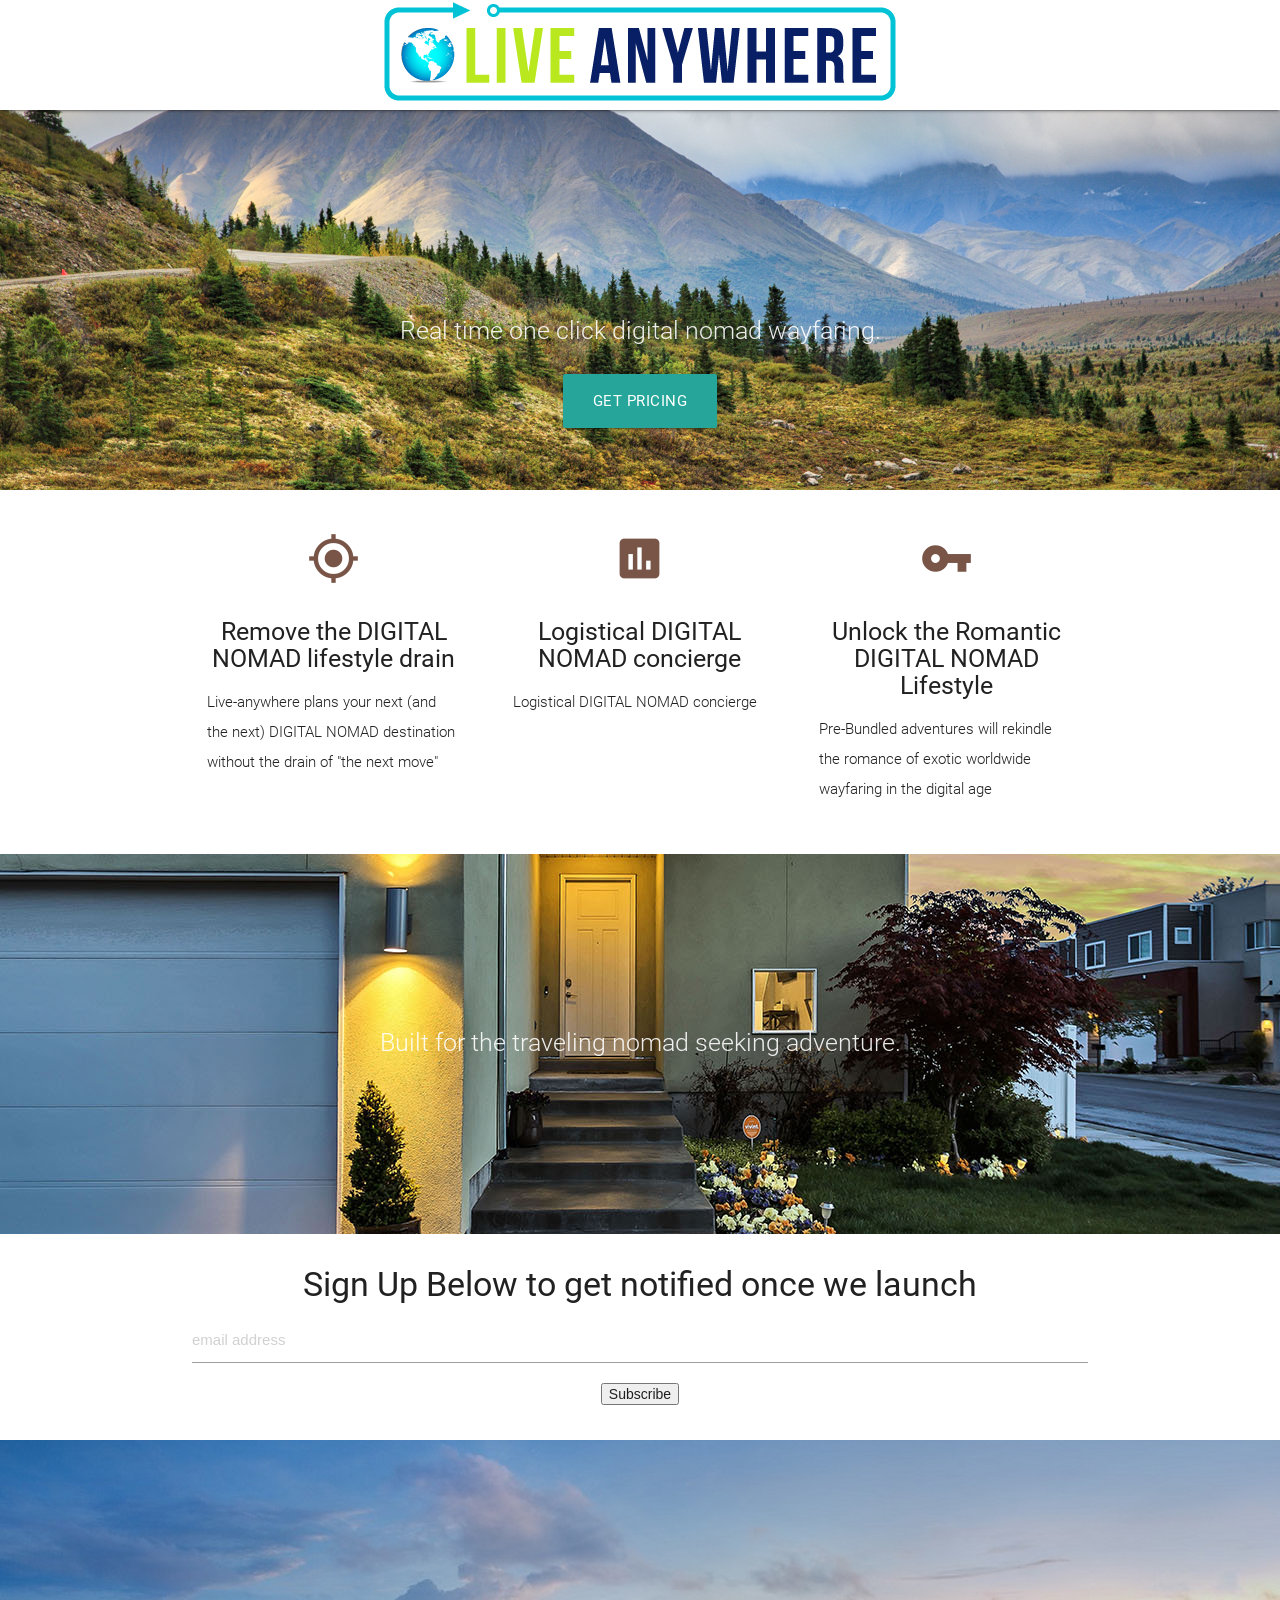
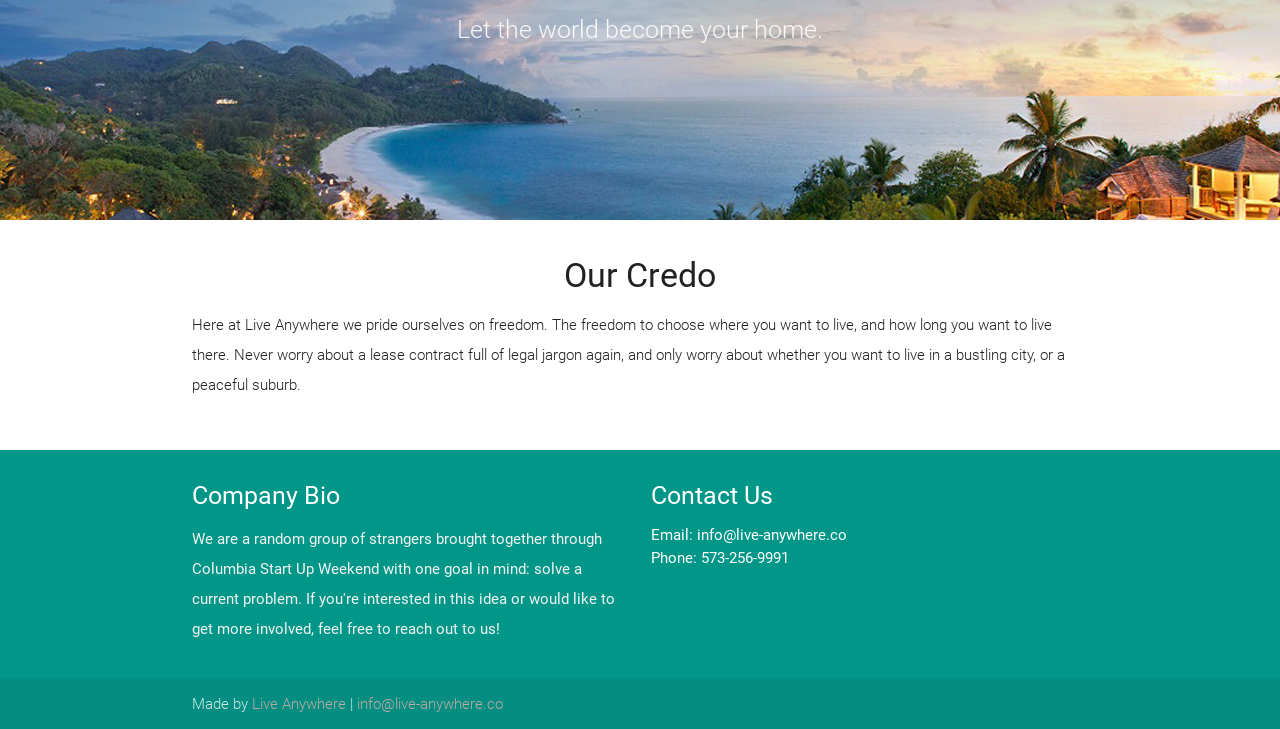
<file: index.html>
<!DOCTYPE html>
<html lang="en">
<head>
  <meta http-equiv="Content-Type" content="text/html; charset=UTF-8"/>
  <meta name="viewport" content="width=device-width, initial-scale=1"/>
  <title>Live Anywhere</title>
  <link rel="apple-touch-icon" sizes="180x180" href="/apple-touch-icon.png">
  <link rel="icon" type="image/png" sizes="32x32" href="/favicon-32x32.png">
  <link rel="icon" type="image/png" sizes="16x16" href="/favicon-16x16.png">
  <link rel="manifest" href="/manifest.json">
  <link rel="mask-icon" href="/safari-pinned-tab.svg" color="#5bbad5">
  <meta name="theme-color" content="#ffffff">
  <!-- CSS  -->
  <link href="https://fonts.googleapis.com/icon?family=Material+Icons" rel="stylesheet">
  <link href="css/materialize.css" type="text/css" rel="stylesheet" media="screen,projection"/>
  <link href="css/style.css" type="text/css" rel="stylesheet" media="screen,projection"/>
  <!-- Global Site Tag (gtag.js) - Google Analytics -->
<script async src="https://www.googletagmanager.com/gtag/js?id=UA-107698072-1"></script>
<script>
  window.dataLayer = window.dataLayer || [];
  function gtag(){dataLayer.push(arguments);}
  gtag('js', new Date());

  gtag('config', 'UA-107698072-1');
</script>

</head>
<body>
  <nav class="white live-nav" role="navigation">
    <div class="nav-wrapper container ">
   <img src="logo.png" class="logo" alt="">
      <!-- <a id="logo-container" href="index.html" class="brand-logo">Live Anywhere</a>
      <ul class="right hide-on-med-and-down">
        <li><a href="#">Full Sight</a></li>
      </ul>

      <ul id="nav-mobile" class="side-nav">
        <li><a href="#">Navbar Link</a></li>
      </ul>
      <a href="#" data-activates="nav-mobile" class="button-collapse"><i class="material-icons">menu</i></a> -->
    </div>
  </nav>

  <div id="index-banner" class="parallax-container">
    <div class="section no-pad-bot header-section">
      <div class="container">
        <br><br>


        <div class="row center">
          <h5 class="header col s12 light">Real time one click digital nomad wayfaring.</h5>
        </div>
        <div class="row center">
          <a href="#signup" id="download-button" class="btn-large waves-effect waves-light teal lighten-1">Get Pricing</a>
        </div>
        <br><br>

      </div>
    </div>

    <div class="parallax"><img src="savage-rive.jpg" ></div>
  </div>


  <div class="container">
    <div class="section">

      <!--   Icon Section   -->
      <div class="row">
        <div class="col s12 m4">
          <div class="icon-block">
            <h2 class="center brown-text"><i class="material-icons">my_location</i></h2>
            <h5 class="center">Remove the DIGITAL NOMAD lifestyle drain
</h5>

            <p class="light">Live-anywhere plans your next (and the next) DIGITAL NOMAD destination without the drain of "the next move"</p>
          </div>
        </div>

        <div class="col s12 m4">
          <div class="icon-block">
            <h2 class="center brown-text"><i class="material-icons">insert_chart</i></h2>
            <h5 class="center">Logistical DIGITAL NOMAD concierge</h5>


            <p class="light">Logistical DIGITAL NOMAD concierge</p>
          </div>
        </div>

        <div class="col s12 m4">
          <div class="icon-block">
            <h2 class="center brown-text"><i class="material-icons">vpn_key</i></h2>
            <h5 class="center">Unlock the Romantic DIGITAL NOMAD Lifestyle</h5>

            <p class="light">Pre-Bundled adventures will rekindle the romance of exotic worldwide wayfaring in the digital age</p>
          </div>
        </div>
      </div>

    </div>
  </div>


  <div class="parallax-container valign-wrapper">
    <div class="section no-pad-bot">
      <div class="container">
        <div class="row center">
          <h5 class="header col s12 light">Built for the traveling nomad seeking adventure.</h5>
        </div>
      </div>
    </div>

    <div class="parallax"><img src="coolHouseFixed.jpg"></div>
  </div>


  <div class="container" id="signup">
    <div class="section">
      <div class="row">
        <div class="col s12 center">
            <h4>Sign Up Below to get notified once we launch</h4>
            <!-- Begin MailChimp Signup Form -->
<link href="//cdn-images.mailchimp.com/embedcode/horizontal-slim-10_7.css" rel="stylesheet" type="text/css">
<style type="text/css">
    #mc_embed_signup{background:#fff; clear:left; font:14px Helvetica,Arial,sans-serif; width:100%;}
    /* Add your own MailChimp form style overrides in your site stylesheet or in this style block.
       We recommend moving this block and the preceding CSS link to the HEAD of your HTML file. */
</style>
<div id="mc_embed_signup">
<form action="//live-anywhere.us16.list-manage.com/subscribe/post?u=a756c9462d5eab1e1a1fdbb61&amp;id=da4abc8f0b" method="post" id="mc-embedded-subscribe-form" name="mc-embedded-subscribe-form" class="validate" target="blank" novalidate>
   <div id="mc_embed_signup_scroll">

    <input type="email" value="" name="EMAIL" class="email" id="mce-EMAIL" placeholder="email address" required>
   <!-- real people should not fill this in and expect good things - do not remove this or risk form bot signups-->
   <div style="position: absolute; left: -5000px;" aria-hidden="true"><input type="text" name="b_a756c9462d5eab1e1a1fdbb61_da4abc8f0b" tabindex="-1" value=""></div>
   <div class="clear"><input type="submit" value="Subscribe" name="subscribe" id="mc-embedded-subscribe" class="button"></div>
   </div>
</form>
</div>
</div>
  </div>
<!--End mc_embed_signup-->
        </div>
      </div>


  <div class="parallax-container valign-wrapper">
    <div class="section no-pad-bot">
      <div class="container">
        <div class="row center">
          <h5 class="header col s12 light">Let the world become your home.</h5>
        </div>
      </div>
    </div>

    <div class="parallax"><img src="islandHouse.jpg"></div>
  </div>
  <div class="container">
    <div class="section">

      <div class="row">
        <div class="col s12 center">
          <h3><i class="mdi-content-send brown-text"></i></h3>
          <h4>Our Credo</h4>

          <p class="left-align light">Here at Live Anywhere we pride ourselves on freedom.
            The freedom to choose where you want to live, and how long you want to live there.
            Never worry about a lease contract full of legal jargon again,
            and only worry about whether you want to live in a bustling city, or a peaceful suburb.</p>
        </div>
      </div>

    </div>
  </div>

    </section>


  <footer class="page-footer teal">
    <div class="container">
      <div class="row">
        <div class="col l6 s12">
          <h5 class="white-text">Company Bio</h5>
          <p class="grey-text text-lighten-4">We are a random group of strangers brought together through Columbia Start Up Weekend with one goal in mind: solve a current problem.
             If you're interested in this idea or would like to get more involved, feel free to reach out to us!</p>


        </div>
        <div class="col l3 s12">
          <h5 class="white-text">Contact Us</h5>
          <ul>
            <li><a class="white-text" href="mailto:info@live-anywhere.co">Email: info@live-anywhere.co</a></li>
            <li><a class="white-text" href="tel:5732569991">Phone: 573-256-9991</a></li>
          </ul>
        </div>
      </div>
    </div>
    <div class="footer-copyright">
      <div class="container">
      Made by <a class="brown-text text-lighten-3">Live Anywhere</a> | <a class="brown-text text-lighten-3" href="mailto:info@live-anywhere.co">info@live-anywhere.co</a>
      </div>
    </div>
  </footer>


  <!--  Scripts-->
  <script src="https://code.jquery.com/jquery-2.1.1.min.js"></script>
  <script src="js/materialize.js"></script>
  <script src="js/init.js"></script>

  </body>
</html>
</file>
<file: css/style.css>
/* Custom Stylesheet */
/**
 * Use this file to override Materialize files so you can update
 * the core Materialize files in the future
 *
 * Made By MaterializeCSS.com
 */

nav ul a,
nav .brand-logo {
  color: #444;
}

.live-nav {
   height: auto;
text-align: center;
line-height: 1;
}

.logo {
   max-width: 100%;
}
p {
  line-height: 2rem;
}

.button-collapse {
  color: #26a69a;
}
.header-section {
   margin-top: 180px;
}
.parallax-container {
  min-height: 380px;
  line-height: 0;
  height: 250px;
  color: rgba(255,255,255,.9);
}
  .parallax-container .section {
    width: 100%;
  }

@media only screen and (max-width : 992px) {
  .parallax-container .section {
    position: absolute;
    top: 40%;
  }
  #index-banner .section {
    top: 10%;
  }
}

@media only screen and (max-width : 600px) {
  #index-banner .section {
    top: 0;
  }
}

.icon-block {
  padding: 0 15px;
}
.icon-block .material-icons {
  font-size: inherit;
}

footer.page-footer {
  margin: 0;
}
</file>
